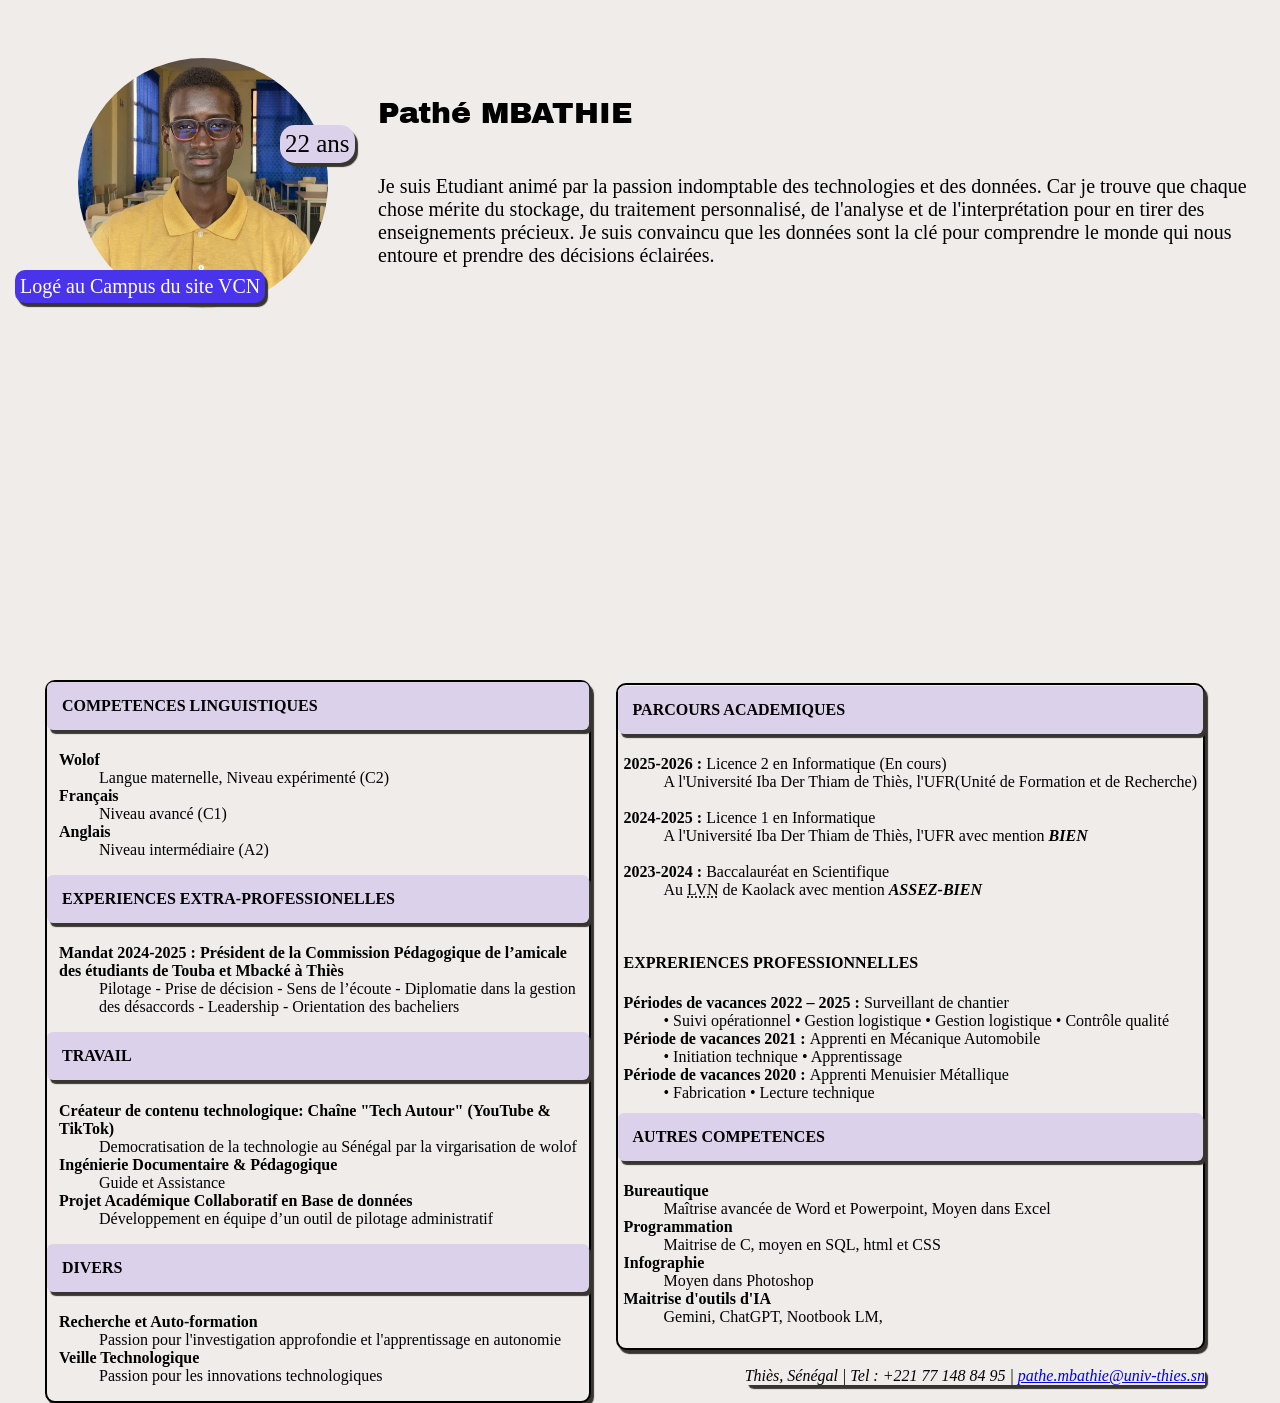
<file: index.html>
<!DOCTYPE html>
<html lang="en">
<head>
    <meta charset="UTF-8">
    <meta name="viewport" content="width=device-width, initial-scale=1.0">
    <title>MonCV</title>
    <link rel="stylesheet" href="style.css">
    
    <link rel="preconnect" href="https://fonts.googleapis.com">
    <link rel="preconnect" href="https://fonts.gstatic.com" crossorigin>
    <link href="https://fonts.googleapis.com/css2?family=Archivo+Black&display=swap" rel="stylesheet">

</head>
<body>
     <header>
        <img src="IMAG.jpeg" alt="">
        
        <p id="tete"> <br><br><br> <span id="nom">Pathé MBATHIE</span>
            <br><br><br>Je suis Etudiant animé par la passion indomptable des technologies et des données. Car je trouve que chaque chose mérite du stockage, du traitement personnalisé, de l'analyse et de l'interprétation pour en tirer des enseignements précieux. Je suis convaincu que les données sont la clé pour comprendre le monde qui nous entoure et prendre des décisions éclairées. 
        </p>
        <p id="age">22 ans</p>
        <p id="adr">Logé au Campus du site VCN</p>
    </header>
    <section id="prepart">
        <h4 id="par">PARCOURS ACADEMIQUES</h4>
        <dl>
            <dt><b>2025-2026 :</b> Licence 2 en Informatique (En cours)</dt>
                <dd>A l'Université Iba Der Thiam de Thiès, l'UFR(Unité de Formation et de Recherche)</dd><br>
            <dt><b>2024-2025 :</b> Licence 1 en Informatique</dt>
                <dd>A l'Université Iba Der Thiam de Thiès, l'UFR avec mention <b><i>BIEN</i></b></dd><br>
            <dt><b>2023-2024 :</b> Baccalauréat en Scientifique</dt>
                <dd>Au <abbr title="Lycée Valdiodio Ndiye">LVN</abbr> de Kaolack avec mention <b><i>ASSEZ-BIEN</i></b></dd>
        </dl><br>
        <h4 id="exppro">EXPRERIENCES PROFESSIONNELLES</h4>
        <dl>
            <dt><b>Périodes de vacances 2022 – 2025 : </b>Surveillant de chantier</dt>
                <dd>•	Suivi opérationnel •	Gestion logistique •	Gestion logistique •	Contrôle qualité </dd>
            <dt><b>Période de vacances 2021 : </b>Apprenti en Mécanique Automobile</dt>
                <dd>•	Initiation technique •	Apprentissage</dd>
            <dt><b>Période de vacances 2020 : </b>Apprenti Menuisier Métallique</dt>
                <dd>•	Fabrication •	Lecture technique </dd>
        </dl>
        <h4 id="autcom">AUTRES COMPETENCES</h4>
        <dl>
            <dt><b>Bureautique</b></dt>
                <dd>Maîtrise avancée de Word et Powerpoint, Moyen dans Excel</dd>
            <dt><b>Programmation</b></dt>
                <dd>Maitrise de C, moyen en SQL, html et CSS</dd>
            <dt><b>Infographie</b></dt>
                <dd>Moyen dans Photoshop</dd>
            <dt><b>Maitrise d'outils d'IA</b></dt>
                <dd>Gemini, ChatGPT, Nootbook LM, </dd>
        </dl>
    </section>
    <section id="secpart">
        <h4 id="comlin">COMPETENCES LINGUISTIQUES</h4>
        <dl>
            <dt><b>Wolof</b></dt>
                <dd>Langue maternelle, Niveau expérimenté (C2)</dd>
            <dt><b>Français</b></dt>
                <dd>Niveau avancé (C1)</dd>
            <dt><b>Anglais</b></dt>
                <dd>Niveau intermédiaire (A2)</dd>
        </dl>
        <h4 id="expex">EXPERIENCES EXTRA-PROFESSIONELLES</h4>
        <dl>
            <dt><b>Mandat 2024-2025 : Président de la Commission Pédagogique de l’amicale des étudiants de Touba et Mbacké à Thiès </b></dt>
                <dd>Pilotage - Prise de décision - Sens de l’écoute - Diplomatie dans la gestion des désaccords - Leadership - Orientation des bacheliers </dd>
        </dl>
        <h4 id="tra">TRAVAIL</h4>
        <dl>
            <dt><b>Créateur de contenu technologique: Chaîne "Tech Autour" (YouTube & TikTok)</b></dt>
                <dd>Democratisation de la technologie au Sénégal par la virgarisation de wolof</dd>
            <dt><b>Ingénierie Documentaire & Pédagogique</b></dt>
                <dd>Guide et Assistance</dd>
            <dt><b>Projet Académique Collaboratif en Base de données</b></dt>
                <dd>Développement en équipe d’un outil de pilotage administratif</dd>
        </dl>
        <h4 id="diver">DIVERS</h4>
        <dl>
            <dt><b>Recherche et Auto-formation</b></dt>
                <dd>Passion pour l'investigation approfondie et l'apprentissage en autonomie</dd>
            <dt><b>Veille Technologique</b></dt>
                <dd>Passion pour les innovations technologiques</dd>
        </dl>
    </section>
    <section id="adress">
        <address>
            Thiès, Sénégal |
            Tel : +221 77 148 84 95 |
            <a href="https://mail.google.com/mail/u/0/#inbox" target="_blank">pathe.mbathie@univ-thies.sn</a>
        </address>
    </section>
    
    
</body>
</html>
</file>
<file: style.css>
*{
    background-color: rgb(239, 236, 233);
}

header{

    padding-bottom: 40px;
    display: flex;
    justify-content: flex-start;
}

img{
    width: 250px;
    height: 250px;
    border-radius: 170px;
    margin-left: 70px;
    margin-top: 50px;
}

#tete{
    margin-left: 50px;
    font-size: 20px;
    font-family: 'Times New Roman', Times, serif;
    color: rgb(0, 0, 0);
    text-align: start;

}
#nom{
    font-size: 30px;
    font-family: "Archivo Black", sans-serif;
    font-weight: 100px;
    font-style: normal;
}

#age{
    font-size: 25px;
    background-color: rgb(220, 209, 235);
    border-radius: 15px;
    position: absolute;
    top: 100px;
    left: 280px;
    padding: 5px;
    border: 0px solid black;
    box-shadow: 3px 4px 1px rgb(55, 53, 48);
}
#adr{
    font-size: 20px;
    color: white;
    background-color: rgb(73, 51, 235);
    border-radius: 10px;
    position: absolute;
    top: 250px;
    left: 15px;
    padding: 5px;
    border: 0px solid black;
    box-shadow: 3px 4px 1px rgb(55, 53, 48);
}
#prepart{
    position: absolute;
    bottom: -450px;
    right: 75px;
    padding: 6px;
    border: 2px solid black;
    border-radius: 10px;
    box-shadow: 3px 4px 1px rgb(55, 53, 48);
    
}
#par, #exppron, #autcom{
    background-color: rgb(220, 209, 235);
    border-radius: 6px;
    padding: 15px;
    margin-top: -5px;
    margin-left: -6px;
    margin-right: -6px;
    box-shadow: 3px 4px 1px rgb(55, 53, 48);
}
#secpart{
    position: absolute;
    bottom: -503px;
    right: 735px;
    left: 45px;
    width: 530px;
    padding-left: 12px;
    border: 2px solid black;
    border-radius: 10px;
    box-shadow: 3px 4px 1px rgb(55, 53, 48); 
}
#comlin, #expex, #tra, #diver{
    background-color: rgb(220, 209, 235);
    border-radius: 6px;
    padding: 15px;
    width: 512px;
    margin-top: 0px;
    margin-left: -12px;
    margin-right: 7px;
    box-shadow: 3px 4px 1px rgb(55, 53, 48);
}
#adress{
    background-color: rgb(220, 209, 235);
    border-radius: 6px;
    position: absolute;
    bottom: -485px;
    right: 75px;
    box-shadow: 3px 4px 1px rgb(55, 53, 48);
}

@media screen and (max-width: 900px) {
    
    body {
        padding: 10px;
    }

    /* Désactivation du Flex et centrage du header */
    header {
        display: block;
        text-align: center;
        padding-bottom: 20px;
    }

    /* Centrage de l'image de profil */
    img {
        margin: 20px auto;
        display: block;
        width: 180px;
        height: 180px;
    }

    /* Remise en ordre du texte d'introduction */
    #tete {
        margin-left: 0;
        text-align: center;
        font-size: 18px;
    }

    /* On enlève les positions absolues pour que les badges s'alignent proprement */
    #age, #adr {
        position: static !important;
        display: inline-block;
        margin: 10px auto;
        font-size: 16px;
    }

    /* Forcer les deux grandes sections à s'empiler proprement verticalement */
    #prepart, #secpart {
        position: static !important;
        width: auto !important;
        margin: 20px 0 !important;
        padding: 15px !important;
        left: 0 !important;
        right: 0 !important;
    }

    /* Ajuster la largeur des titres internes pour qu'ils ne débordent pas */
    #comlin, #expex, #tra, #diver {
        width: auto !important;
        margin-left: 0 !important;
        margin-right: 0 !important;
    }

    /* Remise en bas de l'adresse de contact */
    #adress {
        position: static !important;
        width: auto !important;
        margin: 30px 0 10px 0 !important;
        text-align: center;
        padding: 10px;
    }
}
</file>
